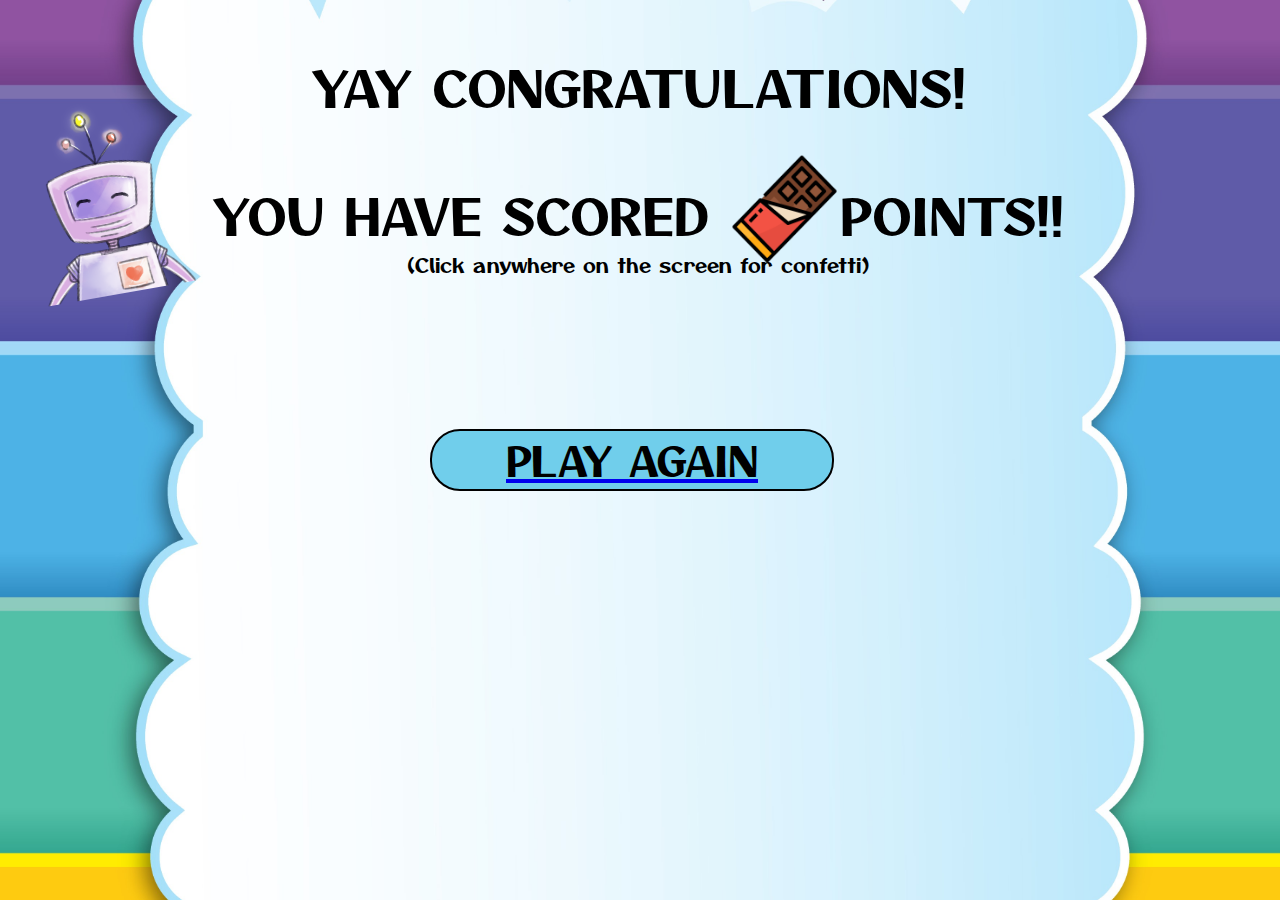
<file: final.html>
<html lang="en">
    <head>
        <meta charset="utf-8">
        
        <title>MathMania!</title>
        <link rel="stylesheet" href="cssK/styles.css">
        <script src="jsK/script.js"></script>
        <link rel="shortcut icon" href="imagesK/favicon.png" type="image/png">
        <link rel="preconnect" href="https://fonts.googleapis.com">
        <link rel="preconnect" href="https://fonts.gstatic.com" crossorigin>
        <link href="https://fonts.googleapis.com/css2?family=Otomanopee+One&display=swap" rel="stylesheet">
        <style>
            #congrats-display img{
                position:relative;
                top:30px;
            }
        </style>

    </head>

    
    <body id="startConfetti">
        <div id="congrats-display"> YAY CONGRATULATIONS!<br>
            YOU HAVE SCORED <span id="score"></span> <img src="imagesK/chocolate3.png" width="111" height="114">POINTS!!
            <br><span id="small">(Click anywhere on the screen for confetti)</span>
        </div>
        <a href="indexK.html"><div id="play-again">PLAY AGAIN</div></a>
        <div id="homepage-bot"></div>
        

        
        <script>
            document.querySelector("#score").innerHTML=localStorage.getItem("score");
        </script>
           
        <script src="jsK/jquery.min.js"></script>
        <script src="jsK/jquery.confetti.js"></script>
    </body>
    
</html>
</file>
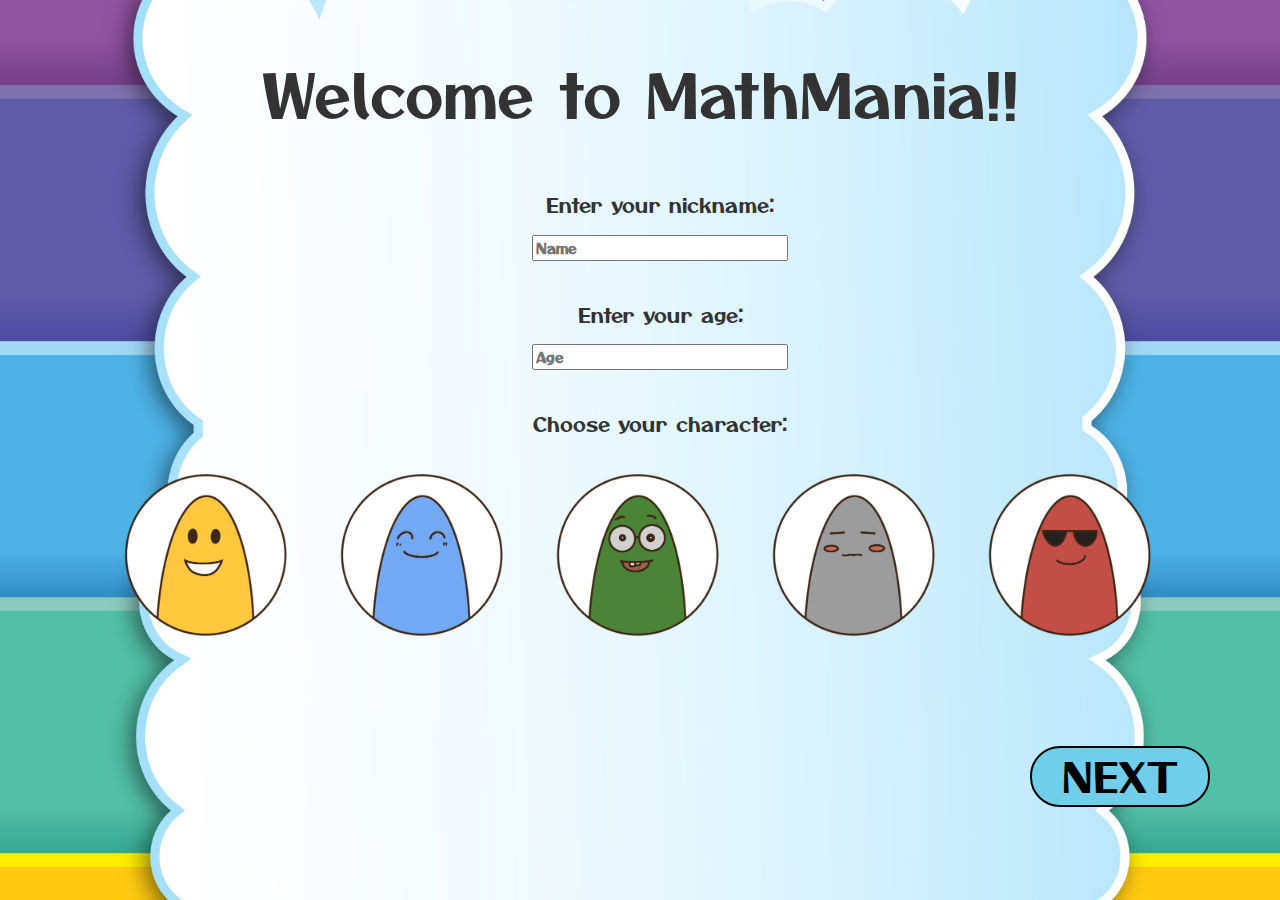
<file: indexK.html>
<!DOCTYPE html>
    <html lang="en">
    <head>
        <meta charset="utf-8">
        <meta http-equiv="X-UA-Compatible" content="IE=edge">
        <meta name="viewport" content="width=device-width, initial-scale=1">

        <title>MathMania!</title>

        <link href="cssK/bootstrap.min.css" rel="stylesheet">
        <link href="cssK/styles.css" rel="stylesheet">
        <link rel="shortcut icon" href="imagesK/favicon.png" type="image/png">
        <script src="https://ajax.googleapis.com/ajax/libs/jquery/1.12.4/jquery.min.js"></script>
        <script src="jsK/bootstrap.min.js"></script>
        <script src="jsK/script.js"></script>
        <script src="jsK/jquery.min.js"></script>
        <link rel="preconnect" href="https://fonts.googleapis.com">
        <link rel="preconnect" href="https://fonts.gstatic.com" crossorigin>
        <link href="https://fonts.googleapis.com/css2?family=Otomanopee+One&display=swap" rel="stylesheet">

    </head>
    <body>
        <div class="container">
            <h1>Welcome to MathMania!!</h1><br><br>
            <div>
                <form class="form">
                <ul>
                    <li>Enter your nickname: </li>
                    <label>
                    <input type="text" id="nameField" placeholder="Name" value="" required />
                    </label><br><br>
                    <li>Enter your age: </li>
                    <label>
                        <input type="text" id="ageField" placeholder="Age" value="" required />
                    </label><br><br>
                    <li>Choose your character: </li><br>
                        <div class="row" id="characters">
                            <div id="yellow" class="col-md-4" onclick="characterChoice(1)"></div>
                            <div id="blue" class="col-md-4" onclick="characterChoice(2)"></div>
                            <div id="green" class="col-md-4" onclick="characterChoice(3)"></div>
                            <div id="grey" class="col-md-4" onclick="characterChoice(4)"></div>
                            <div id="red" class="col-md-4" onclick="characterChoice(5)"></div>  
                        </div>
                </ul>
                <a href="homepage.html">
                    <div type="submit" onclick="fillForm()" value="NEXT" name="submit" id="next-button">
                        NEXT
                    </div>
                </a>
                </form>
                <div id="choice-display"></div>
            </div>

            </div><!--End of form-->
        </div>

        
        
    </body>
    </html>
</file>
<file: cssK/styles.css>
body{
    background-image: url("../imagesK/background1.jpg");
      /* background-repeat: no-repeat;
      /* background-attachment: fixed; */
      background-size: cover; 
      margin:0;
      font-family: 'Otomanopee One', sans-serif;
      background-attachment: fixed;
  /* background-position: center; */
  background-repeat: no-repeat;
  
    text-align:center;
    font-family: 'Otomanopee One', sans-serif;
}

h1{
    font-size: 60px;
    margin-top:60px;
}

.form ul{
    list-style-type: none;
}

.form ul li{
    font-size: 20px;
    margin:15px;
}

#characters div:hover{
    border-radius:50%;
    box-shadow: 0 0 20px purple;
    
}

#yellow{
    background-image: url("../imagesK/yellow.png");
    background-size:cover;
    width:216px;
    height:162px;  
}
#blue{
    background-image: url("../imagesK/blue.png");
    background-size:cover;
    width:216px;
    height:162px;   
    
}
#red{
    background-image: url("../imagesK/red.png");
    background-size:cover;
    width:216px;
    height:162px;    
}
#grey{
    background-image: url("../imagesK/grey.png");  
    background-size:cover;
    width:216px;
    height:162px;  
}
#green{
    background-image: url("../imagesK/green.png"); 
    background-size:cover;
    width:216px;
    height:162px;   
}

#next-button{
    color:black;
    margin-top:100px;
    margin-bottom: 20px;
    float:right;
    font-size:40px;
    width:180px;
    border:2px solid black;
    border-radius:30px;
    clear:both;
    background-color:#70ceeb;
}

#next-button:hover{
    box-shadow: 0 0 20px blueviolet;
    
}

#choice-display{
    position:relative;
    left:110px;
    margin-top:20px;
    font-size:50px;
    z-index:-1;
}

#greeting{
    margin: 50px;
    text-transform:uppercase;
    font-size:90px;
    position:relative;
    left:-5%;
}

#homepage-bot{
    background-image: url("../imagesK/robot.png");
    background-size: cover;
    width:150px;
    height:195px;
    position:absolute;
    top:100px;
    left:30px;
    transform: rotate(-10deg);
}

#intro{
    width:70%;
    position:relative;
    left:13%;
    margin:30px;
    font-size:30px;
}

#intro span{
    font-size:130%;
}
#game-buttons{
    position:relative;
    left:25%;
}
#game-buttons div{
    border: 2px black solid;
    width:300px;
    height:300px;
    margin-bottom: 30px;;
    border-radius:20px;
}


#game-buttons div:nth-child(1){
    margin-right:10px;
}

#game-buttons span{
    z-index:2;
    position:relative;
    top:241px;
}



#counting{
    background-image:url("../imagesK/counting1.png");
    background-size:cover;
}

#counting:hover{
    box-shadow: 0 0 20px rgb(63, 171, 243);

}

#comparison{
    background-image:url("../imagesK/comparisonn.png");
    background-size:cover;
}

#comparison:hover{
    box-shadow: 0 0 20px rgb(228, 63, 243);

}

#addition{
    background-image:url("../imagesK/addition\ \(1\).png");
    background-size:cover;

}
#addition:hover{
    box-shadow: 0 0 20px rgb(228, 63, 243);

}

#subtraction{
    background-image:url("../imagesK/subtract.png");
    background-size:cover;

}
#subtraction:hover{
    box-shadow: 0 0 20px rgb(63, 171, 243);

}

#counting:hover{
    box-shadow: 0 0 20px rgb(63, 171, 243);

}

#congrats-display{
    width:70%;
    position:relative;
    top:50px;
    left:190px;
    font-size:50px;
}

#play-again{
    color:black;
    font-size:40px;
    width:400px;
    border:2px solid black;
    border-radius:30px;
    background-color:#70ceeb;
    position:relative;
    left:430px;
    top:200px;
    z-index:1000;
}

#play-again:hover{
    box-shadow: 0 0 20px blueviolet;

}

#small{
    font-size:20px;
}
</file>
